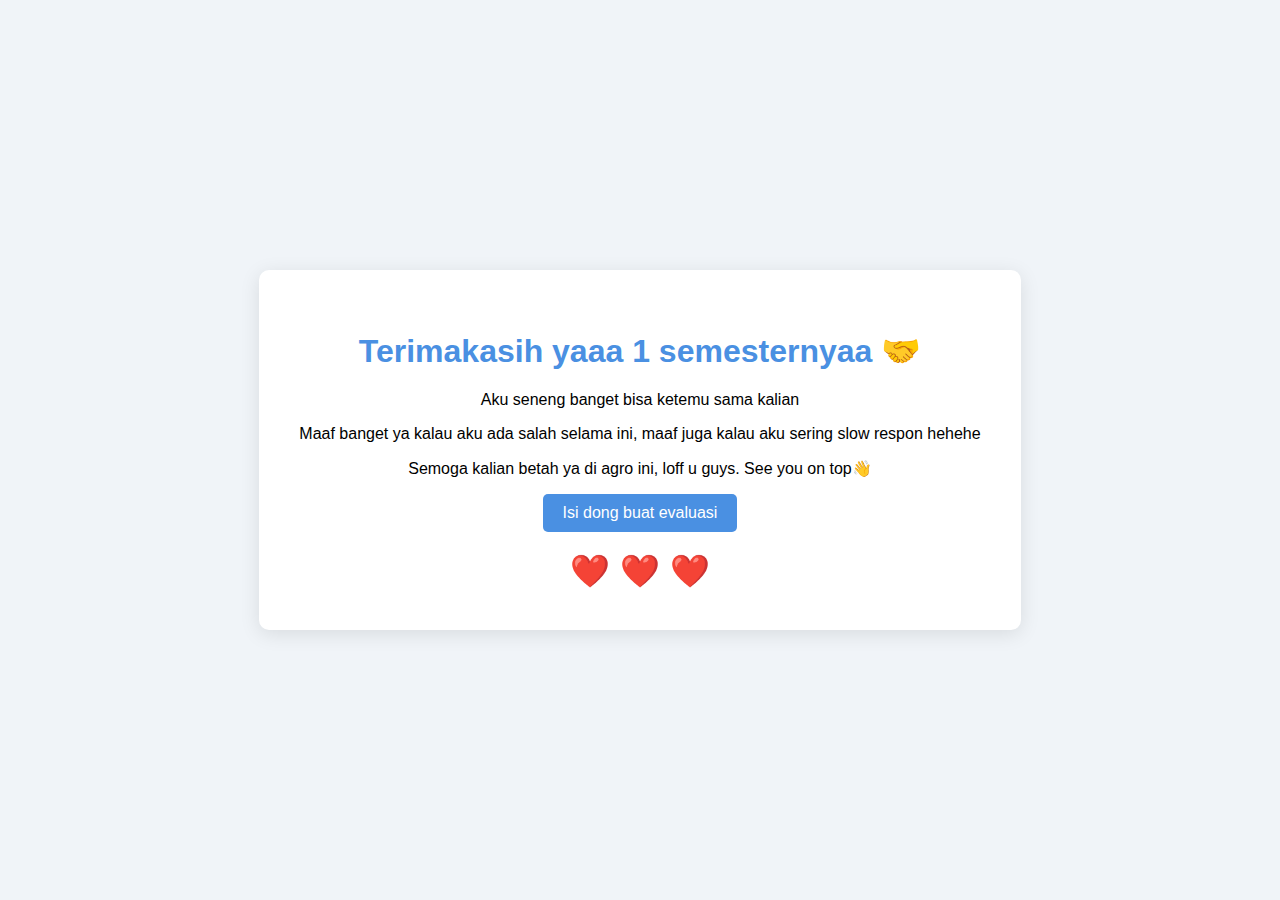
<file: index.html>
<!DOCTYPE html>
<html lang="id">
<head>
    <meta charset="UTF-8">
    <meta name="viewport" content="width=device-width, initial-scale=1.0">
    <link rel="stylesheet" href="styles.css">
    <title>Terimakasih guyss</title>
</head>
<body>
    <audio id="backgroundMusic" src="relaxing-piano-music-272714.mp3" loop></audio>
    
    <div class="container">
        <h1>Terimakasih yaaa 1 semesternyaa 🤝</h1>
        <p>Aku seneng banget bisa ketemu sama kalian</p>
        <p>Maaf banget ya kalau aku ada salah selama ini, maaf juga kalau aku sering slow respon hehehe</p>
        <p>Semoga kalian betah ya di agro ini, loff u guys. See you on top👋</p>
        <button id="redirectButton">Isi dong buat evaluasi</button>
        <div class="heart-container">
            <span class="heart">❤️</span>
            <span class="heart">❤️</span>
            <span class="heart">❤️</span>
        </div>
    </div>
    <script src="script.js"></script>
</body>
</html>
</file>
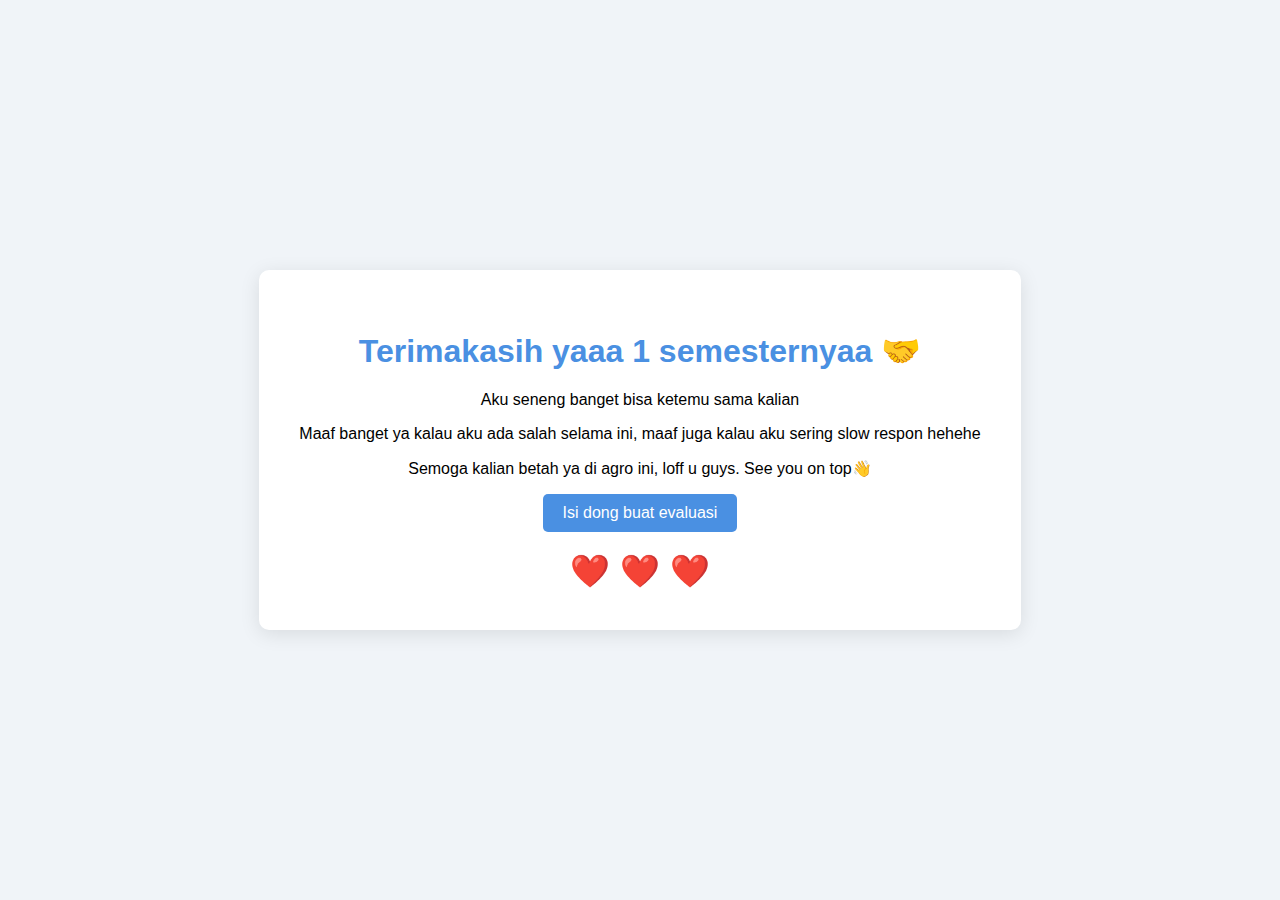
<file: ucapan.html>
<!DOCTYPE html>
<html lang="id">
<head>
    <meta charset="UTF-8">
    <meta name="viewport" content="width=device-width, initial-scale=1.0">
    <link rel="stylesheet" href="styles.css">
    <title>Terimakasih guyss</title>
</head>
<body>
    <audio id="backgroundMusic" src="D:\praktikum\relaxing-piano-music-272714.mp3" loop></audio>
    
    <div class="container">
        <h1>Terimakasih yaaa 1 semesternyaa 🤝</h1>
        <p>Aku seneng banget bisa ketemu sama kalian</p>
        <p>Maaf banget ya kalau aku ada salah selama ini, maaf juga kalau aku sering slow respon hehehe</p>
        <p>Semoga kalian betah ya di agro ini, loff u guys. See you on top👋</p>
        <button id="redirectButton">Isi dong buat evaluasi</button>
        <div class="heart-container">
            <span class="heart">❤️</span>
            <span class="heart">❤️</span>
            <span class="heart">❤️</span>
        </div>
    </div>
    <script src="script.js"></script>
</body>
</html>
</file>
<file: styles.css>
body {
    background-color: #f0f4f8;
    font-family: 'Arial', sans-serif;
    display: flex;
    justify-content: center;
    align-items: center;
    height: 100vh;
    margin: 0;
}

.container {
    text-align: center;
    background: white;
    padding: 40px;
    border-radius: 10px;
    box-shadow: 0 4px 20px rgba(0, 0, 0, 0.1);
}

h1 {
    color: #4a90e2;
}

button {
    background-color: #4a90e2;
    color: white;
    border: none;
    padding: 10px 20px;
    border-radius: 5px;
    cursor: pointer;
    font-size: 1em;
}

button:hover {
    background-color: #357ab8;
}

.fade-out {
    animation: fadeOut 3s forwards;
}

@keyframes fadeOut {
    0% { opacity: 1; }
    100% { opacity: 0; }
}

.heart-container {
    display: flex;
    justify-content: center;
    margin-top: 20px;
}

.heart {
    font-size: 2em;
    animation: bounce 0.5s infinite alternate;
    margin: 0 5px;
}

@keyframes bounce {
    0% { transform: translateY(0); }
    100% { transform: translateY(-20px); }
}
</file>
